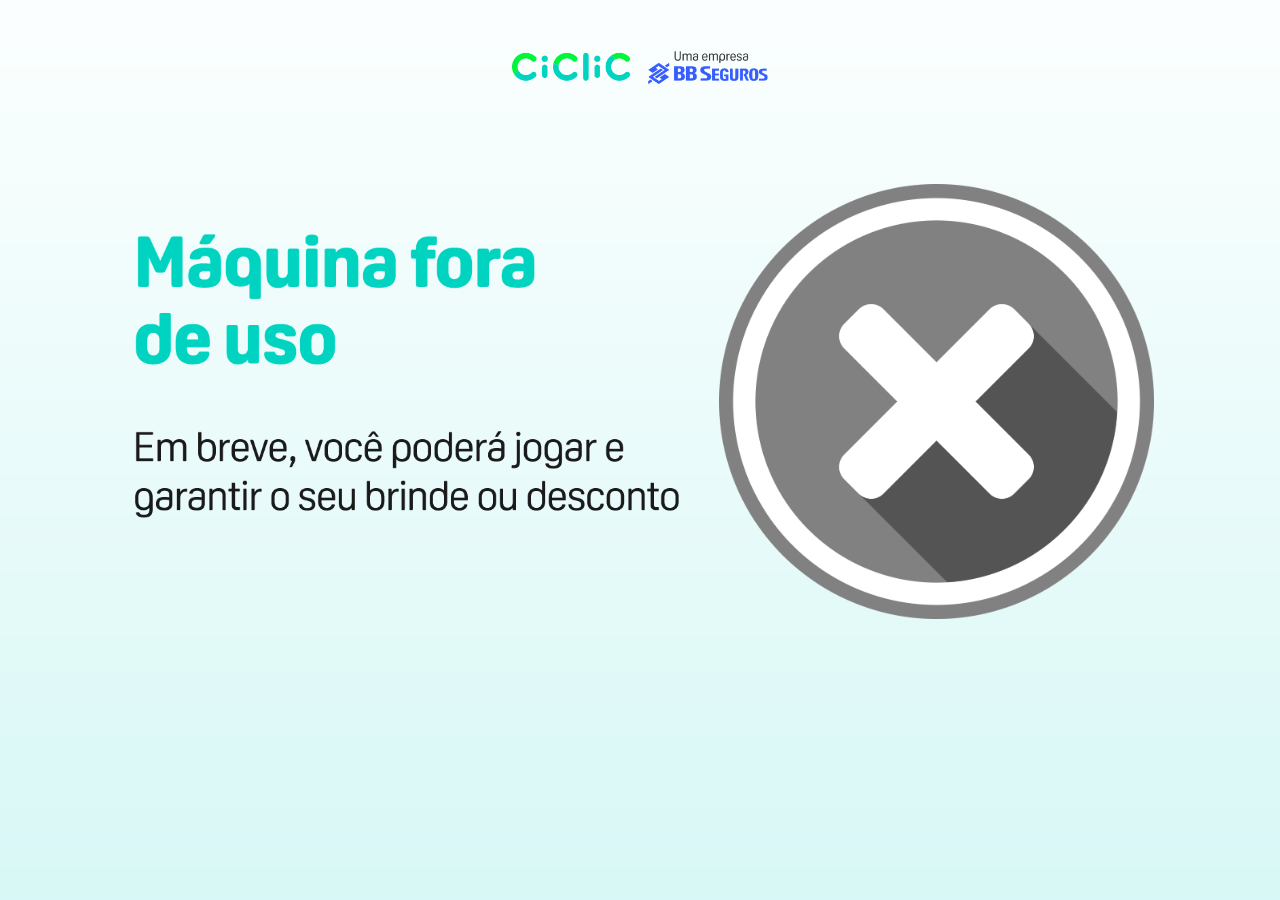
<file: templates/oos.html>
<!DOCTYPE html>
<html lang="pt-br">
<head>
    <meta charset="UTF-8">
    <meta name="viewport" content="width=device-width, initial-scale=1.0, maximum-scale=1.0, user-scalable=0"/>
    <title>Fora de uso</title>
    <link rel="stylesheet" href="/static/global.css">
    <link rel="stylesheet" href="/static/oos_styles.css">
</head>
<body>
    <div class="logo">
        <img src="/static/images/logo.png" alt="Logo Ciclic">
    </div>
    <div class="content">
        <div class="wrap">
            <div class="description">
                <img src="/static/images/6/fora_de_uso_texto.png" alt="">
            </div>
            <div class="oos-icon">
                <img src="/static/images/6/erro.png" alt="X">
            </div>
        </div>
    </div>
</body>
</html>
</file>
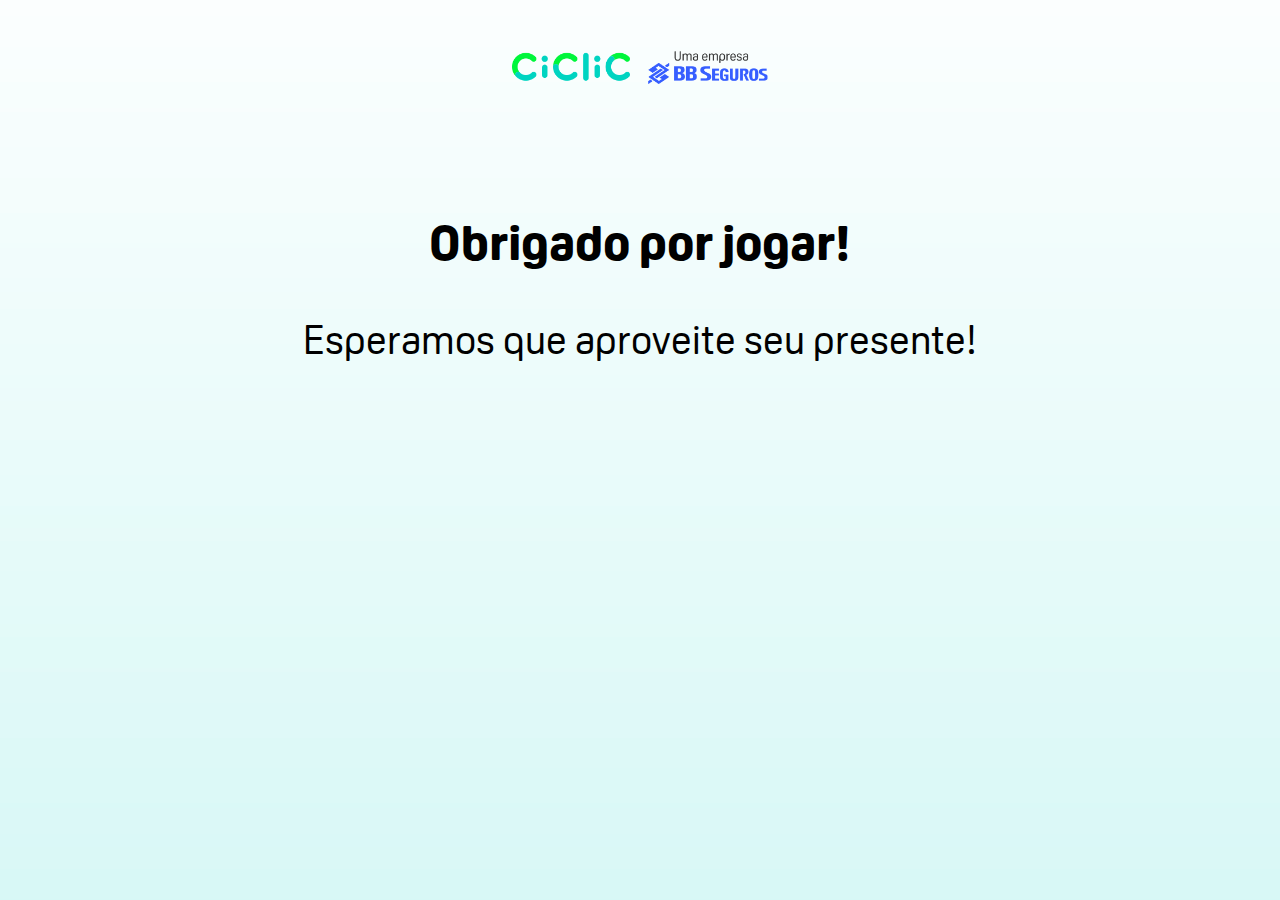
<file: templates/thanks.html>
<!DOCTYPE html>
<html lang="en">
<head>
    <meta charset="UTF-8">
    <meta name="viewport" content="width=device-width, initial-scale=1.0, maximum-scale=1.0, user-scalable=0"/>
    <title>Obrigado!</title>
    <link rel="stylesheet" href="/static/global.css">
    <link rel="stylesheet" href="/static/thanks_styles.css">
    <script>
        function goto(){
            location.href = "/protecoes"
        }
     </script>
</head>
<body onclick="goto();">
    <div class="logo">
        <img src="/static/images/logo.png" alt="Logo Ciclic">
    </div>
    <h1>Obrigado por jogar!</h1>
    <p>Esperamos que aproveite seu presente!</p>
</body>
</html>
</file>
<file: static/global.css>
html, body {
    margin:0;
    padding: 0;
    height: 100%;
}

img {
    margin: 0;
    padding: 0;
}

body {
    font-family: Arial, Helvetica, sans-serif;
    background-image: url('/static/images/bg.png');
}

.logo {
    display: flex;
    max-width: 20%;
    margin: auto;
    padding-top: 4%;
}
</file>
<file: static/oos_styles.css>
body{
    cursor:hand;
}

img {
    max-width: 100%;
}

.content {
    display: flex;
    width: 100%;
    justify-content: center;
    align-items: center;
}

.wrap {
    display: inline-flex;
    width: 85%;
    margin-top: 100px;
}

.description {
    width: 50%;
    margin-left: auto;
    margin-top: 50px;
}

.meet {
    width: 80%;
    margin-bottom: 10%;
}

.meet-description {
    width: 100%;
}

.oos-icon {
    width: 40%;
    margin-right: 30px;
    margin-left: 40px;
}
</file>
<file: static/thanks_styles.css>
@font-face {
    font-family: 'OscineXBold';
    src: url('/static/font/Oscine_XBd.ttf');
  }

@font-face {
font-family: 'OscineRg';
src: url('/static/font/Oscine_Rg.ttf');
}

img {
    max-width: 100%;
}

h1, p {
    text-align: center;
}

h1 {
    font-family: OscineXBold;
    font-size: 300%;
    margin-top: 10%;
}
 
p {
    font-family: OscineRg;
    font-size: 250%;
}
</file>
